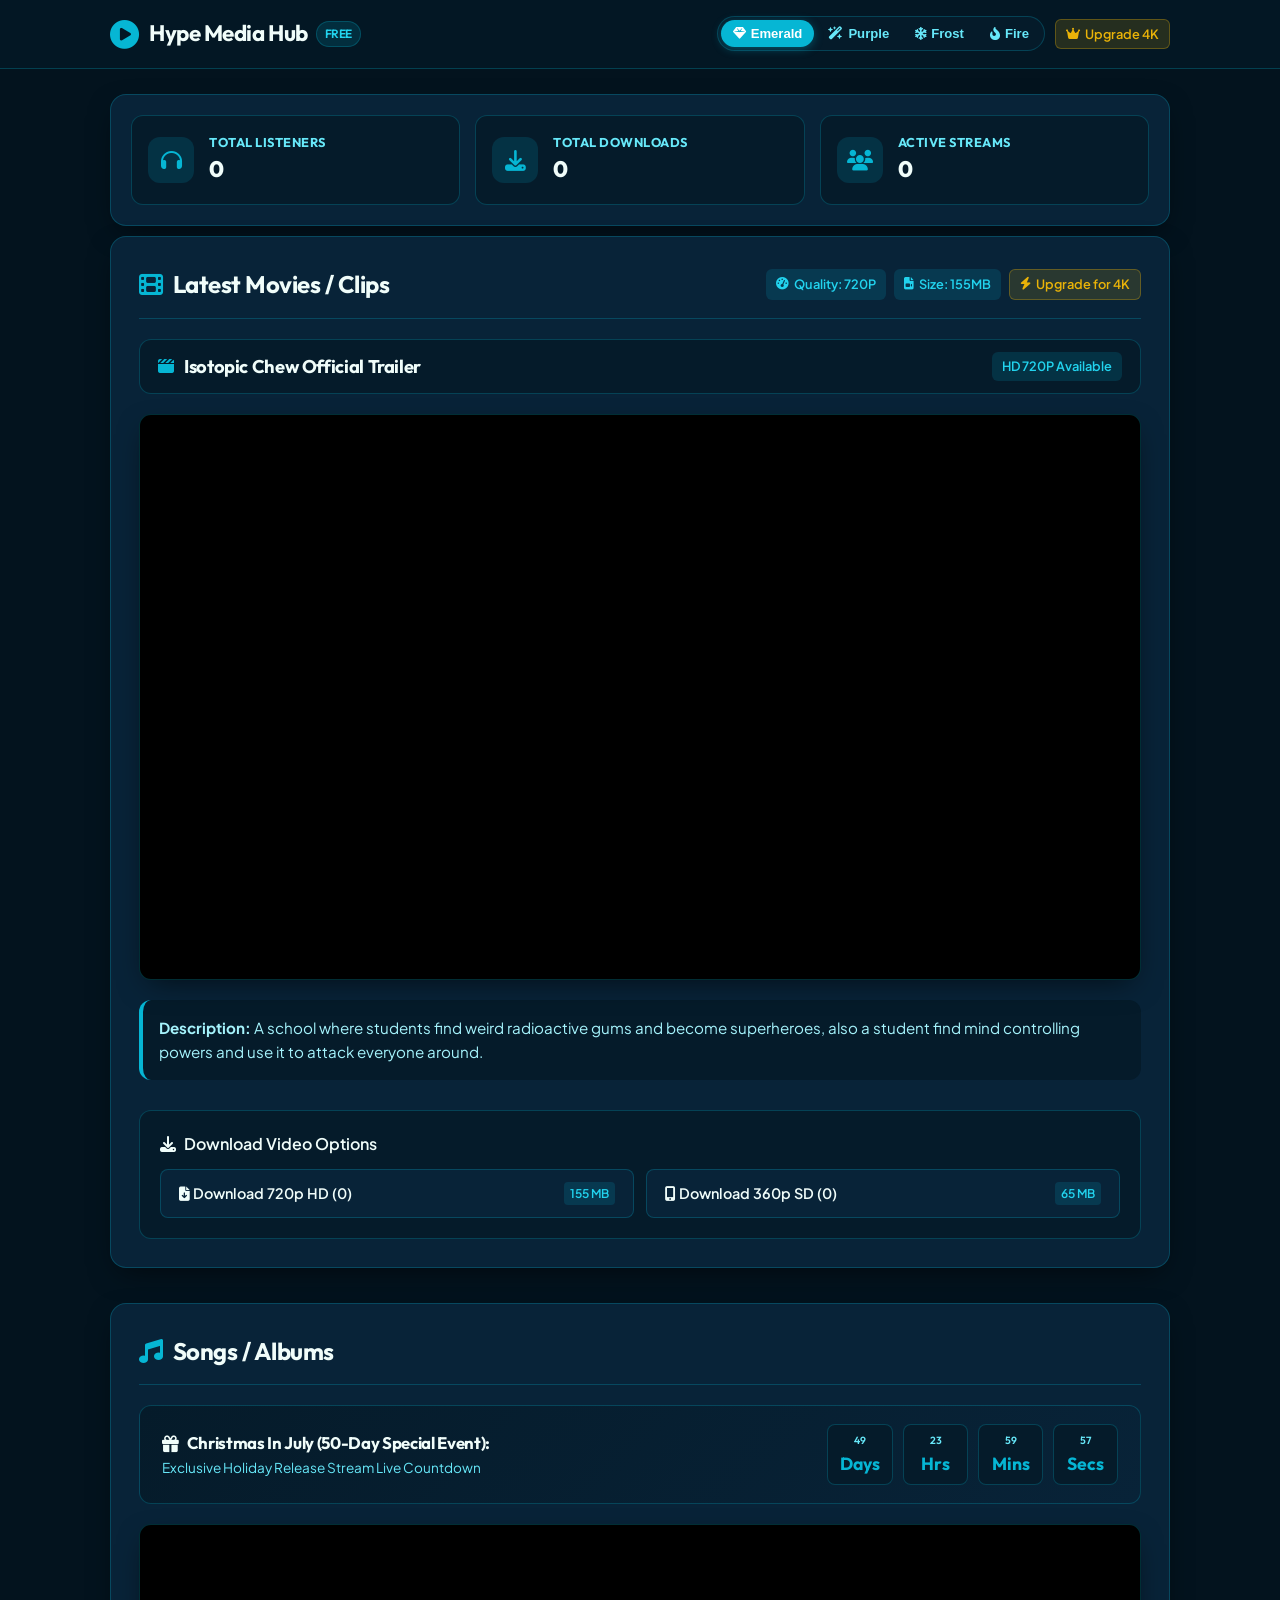
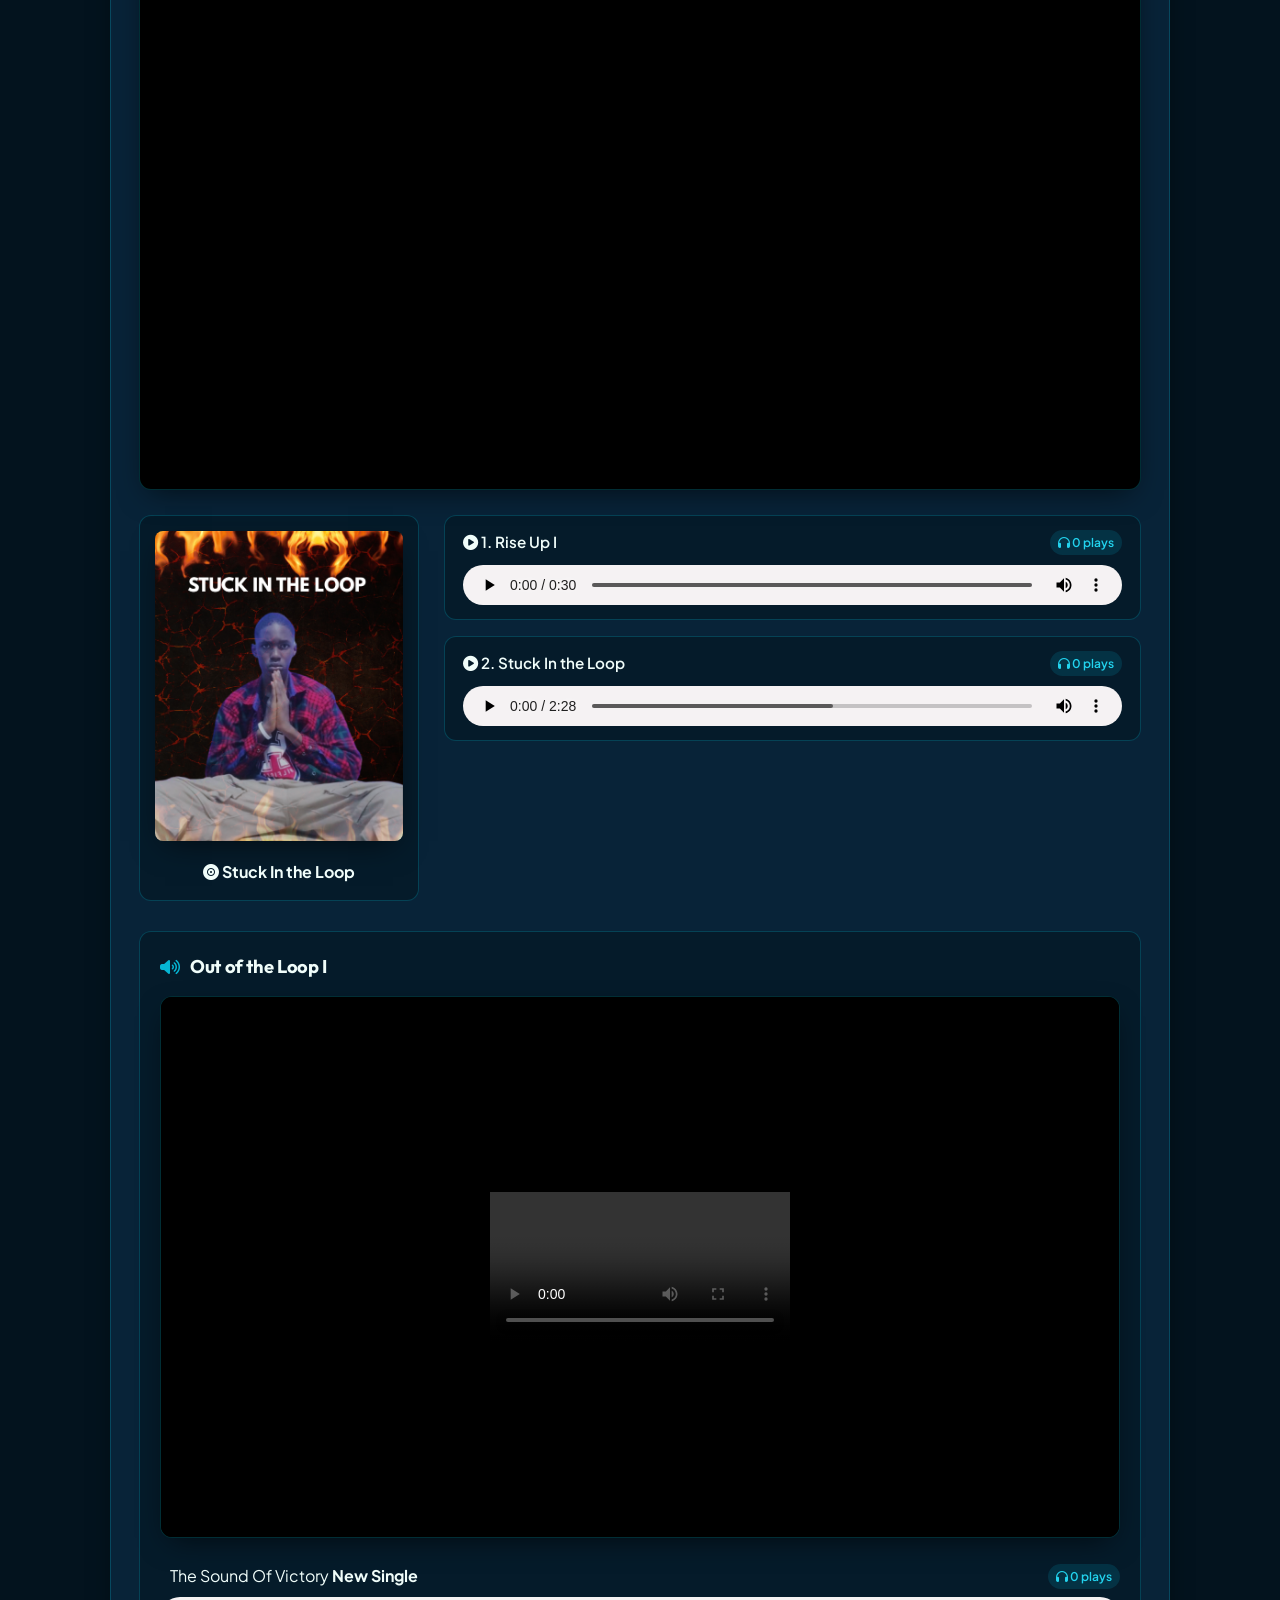
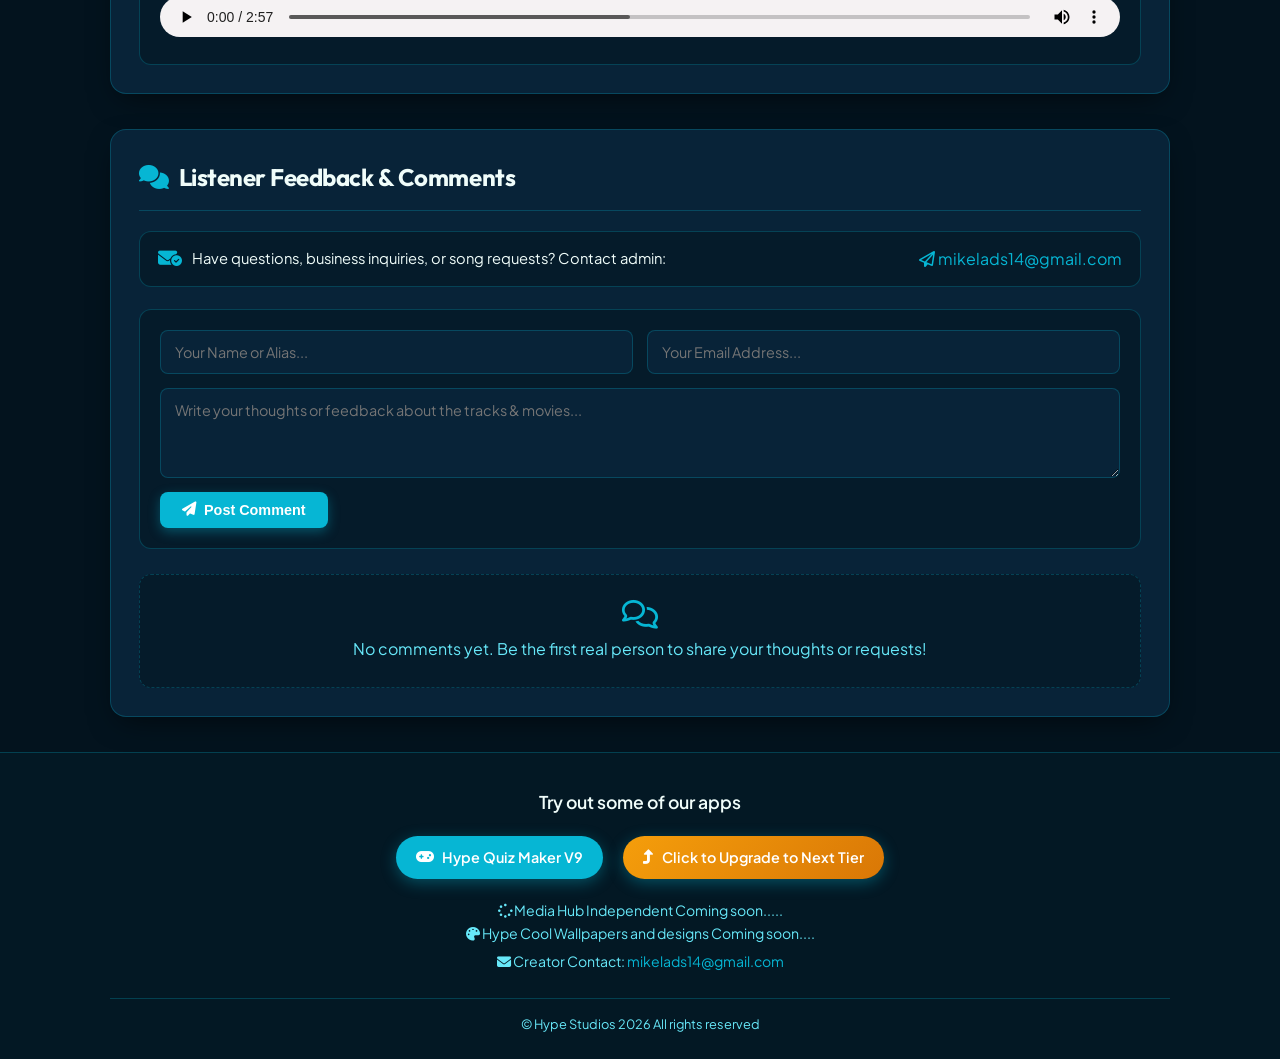
<file: index.html>
<!DOCTYPE html>
<html lang="en" data-theme="emerald">
<head>
    <meta charset="UTF-8">
    <meta name="viewport" content="width=device-width, initial-scale=1.0">
    <title>Hype Media Hub Free</title>
    <!-- Font Awesome for modern icons -->
    <link rel="stylesheet" href="https://cdnjs.cloudflare.com/ajax/libs/font-awesome/6.4.0/css/all.min.css">
    <!-- Google Fonts -->
    <link rel="preconnect" href="https://fonts.googleapis.com">
    <link rel="preconnect" href="https://fonts.gstatic.com" crossorigin>
    <link href="https://fonts.googleapis.com/css2?family=Outfit:wght@300;400;500;600;700;800&family=Plus+Jakarta+Sans:wght@400;500;600;700&display=swap" rel="stylesheet">
    
    <style>
        :root {
            --font-heading: 'Outfit', sans-serif;
            --font-body: 'Plus Jakarta Sans', sans-serif;
            --radius-lg: 16px;
            --radius-md: 12px;
            --radius-sm: 8px;
            --transition: all 0.3s cubic-bezier(0.4, 0, 0.2, 1);
        }

        /* --- Theme 1: Emerald Blue Theme (Default) --- */
        html[data-theme="emerald"] {
            --bg-page: #03131e;
            --bg-header: rgba(4, 25, 38, 0.85);
            --bg-card: #082338;
            --bg-card-hover: #0d324f;
            --bg-subtle: #051b2a;
            --border-color: rgba(6, 182, 212, 0.25);
            --border-highlight: rgba(6, 182, 212, 0.5);
            --text-primary: #f0fdfa;
            --text-secondary: #a5f3fc;
            --text-muted: #67e8f9;
            --accent-primary: #06b6d4;
            --accent-glow: rgba(6, 182, 212, 0.35);
            --accent-secondary: #0284c7;
            --badge-bg: rgba(6, 182, 212, 0.15);
            --badge-text: #22d3ee;
            --shadow: 0 10px 30px -10px rgba(0, 0, 0, 0.65);
            --audio-filter: hue-rotate(140deg);
        }

        /* --- Theme 2: Purple & White Theme --- */
        html[data-theme="purple"] {
            --bg-page: #f8fafc;
            --bg-header: rgba(255, 255, 255, 0.9);
            --bg-card: #ffffff;
            --bg-card-hover: #f1f5f9;
            --bg-subtle: #f3f0ff;
            --border-color: rgba(124, 58, 237, 0.18);
            --border-highlight: rgba(124, 58, 237, 0.4);
            --text-primary: #0f172a;
            --text-secondary: #475569;
            --text-muted: #64748b;
            --accent-primary: #7c3aed;
            --accent-glow: rgba(124, 58, 237, 0.25);
            --accent-secondary: #6d28d9;
            --badge-bg: rgba(124, 58, 237, 0.1);
            --badge-text: #7c3aed;
            --shadow: 0 10px 25px -5px rgba(124, 58, 237, 0.12), 0 8px 10px -6px rgba(0, 0, 0, 0.04);
            --audio-filter: hue-rotate(220deg);
        }

        /* --- Theme 3: Frost Theme (Crisp Light Blue Theme) --- */
        html[data-theme="frost"] {
            --bg-page: #e0f2fe;
            --bg-header: rgba(240, 249, 255, 0.92);
            --bg-card: #ffffff;
            --bg-card-hover: #f0f9ff;
            --bg-subtle: #f0f9ff;
            --border-color: rgba(56, 189, 248, 0.35);
            --border-highlight: rgba(2, 132, 199, 0.6);
            --text-primary: #0c4a6e;
            --text-secondary: #1e293b;
            --text-muted: #0284c7;
            --accent-primary: #0284c7;
            --accent-glow: rgba(56, 189, 248, 0.3);
            --accent-secondary: #0369a1;
            --badge-bg: rgba(56, 189, 248, 0.2);
            --badge-text: #0369a1;
            --shadow: 0 10px 25px -5px rgba(56, 189, 248, 0.25);
            --audio-filter: hue-rotate(180deg);
        }

        /* --- Theme 4: Fire Theme (Fiery Ember & Obsidian) --- */
        html[data-theme="fire"] {
            --bg-page: #140707;
            --bg-header: rgba(28, 10, 10, 0.9);
            --bg-card: #280d0d;
            --bg-card-hover: #3d1414;
            --bg-subtle: #200a0a;
            --border-color: rgba(249, 115, 22, 0.35);
            --border-highlight: rgba(239, 68, 68, 0.6);
            --text-primary: #fff5f5;
            --text-secondary: #fecaca;
            --text-muted: #fca5a5;
            --accent-primary: #f97316;
            --accent-glow: rgba(249, 115, 22, 0.45);
            --accent-secondary: #ef4444;
            --badge-bg: rgba(249, 115, 22, 0.18);
            --badge-text: #fb923c;
            --shadow: 0 10px 30px -10px rgba(249, 115, 22, 0.3);
            --audio-filter: hue-rotate(330deg);
        }

        * {
            box-sizing: border-box;
            margin: 0;
            padding: 0;
        }

        body {
            background-color: var(--bg-page);
            color: var(--text-primary);
            font-family: var(--font-body);
            line-height: 1.6;
            transition: var(--transition);
            min-height: 100vh;
            display: flex;
            flex-direction: column;
        }

        h1, h2, h3, h4 {
            font-family: var(--font-heading);
            font-weight: 700;
            letter-spacing: -0.02em;
        }

        a {
            color: var(--accent-primary);
            text-decoration: none;
            transition: var(--transition);
        }

        a:hover {
            opacity: 0.85;
        }

        .container {
            width: 100%;
            max-width: 1100px;
            margin: 0 auto;
            padding: 0 20px;
        }

        header {
            position: sticky;
            top: 0;
            z-index: 100;
            background-color: var(--bg-header);
            backdrop-filter: blur(12px);
            -webkit-backdrop-filter: blur(12px);
            border-bottom: 1px solid var(--border-color);
            padding: 16px 0;
            transition: var(--transition);
        }

        .header-content {
            display: flex;
            align-items: center;
            justify-content: space-between;
            gap: 15px;
            flex-wrap: wrap;
        }

        .brand-logo {
            display: flex;
            align-items: center;
            gap: 10px;
        }

        .brand-logo i {
            font-size: 1.8rem;
            color: var(--accent-primary);
        }

        .brand-logo h1 {
            font-size: 1.4rem;
            color: var(--text-primary);
            display: flex;
            align-items: center;
            gap: 8px;
        }

        .free-badge {
            font-size: 0.75rem;
            background-color: var(--badge-bg);
            color: var(--badge-text);
            padding: 2px 8px;
            border-radius: 20px;
            border: 1px solid var(--border-color);
            font-weight: 600;
            text-transform: uppercase;
        }

        .theme-controls {
            display: flex;
            align-items: center;
            gap: 10px;
            flex-wrap: wrap;
        }

        .theme-btn-group {
            display: flex;
            background: var(--bg-subtle);
            border: 1px solid var(--border-color);
            border-radius: 30px;
            padding: 3px;
            gap: 2px;
            flex-wrap: wrap;
        }

        .theme-btn {
            background: transparent;
            border: none;
            color: var(--text-muted);
            padding: 6px 12px;
            border-radius: 20px;
            font-size: 0.82rem;
            font-weight: 600;
            cursor: pointer;
            display: flex;
            align-items: center;
            gap: 5px;
            transition: var(--transition);
        }

        .theme-btn.active {
            background: var(--accent-primary);
            color: #ffffff;
            box-shadow: 0 2px 10px var(--accent-glow);
        }

        .analytics-dashboard {
            background: var(--bg-card);
            border: 1px solid var(--border-color);
            border-radius: var(--radius-lg);
            padding: 20px;
            margin: 25px 0 10px 0;
            box-shadow: var(--shadow);
            display: grid;
            grid-template-columns: repeat(auto-fit, minmax(200px, 1fr));
            gap: 15px;
        }

        .stat-box {
            background: var(--bg-subtle);
            border: 1px solid var(--border-color);
            border-radius: var(--radius-md);
            padding: 16px;
            display: flex;
            align-items: center;
            gap: 15px;
            transition: var(--transition);
        }

        .stat-box:hover {
            border-color: var(--border-highlight);
            transform: translateY(-2px);
        }

        .stat-icon {
            width: 46px;
            height: 46px;
            border-radius: 12px;
            background: var(--badge-bg);
            color: var(--accent-primary);
            display: flex;
            align-items: center;
            justify-content: center;
            font-size: 1.3rem;
        }

        .stat-details h4 {
            font-size: 0.8rem;
            text-transform: uppercase;
            color: var(--text-muted);
            letter-spacing: 0.5px;
        }

        .stat-details .stat-number {
            font-size: 1.4rem;
            font-weight: 800;
            color: var(--text-primary);
            font-family: var(--font-heading);
        }

        main {
            flex: 1;
            padding: 20px 0 60px 0;
        }

        .section-block {
            background: var(--bg-card);
            border: 1px solid var(--border-color);
            border-radius: var(--radius-lg);
            padding: 28px;
            margin-bottom: 35px;
            box-shadow: var(--shadow);
            transition: var(--transition);
        }

        .section-header {
            display: flex;
            align-items: center;
            justify-content: space-between;
            margin-bottom: 20px;
            border-bottom: 1px solid var(--border-color);
            padding-bottom: 14px;
            flex-wrap: wrap;
            gap: 10px;
        }

        .section-title {
            font-size: 1.5rem;
            color: var(--text-primary);
            display: flex;
            align-items: center;
            gap: 10px;
        }

        .section-title i {
            color: var(--accent-primary);
        }

        /* Movie / Media Player Cards */
        .media-card {
            display: flex;
            flex-direction: column;
            gap: 20px;
        }

        .media-info-bar {
            display: flex;
            flex-wrap: wrap;
            gap: 12px;
            align-items: center;
            justify-content: space-between;
            background: var(--bg-subtle);
            padding: 12px 18px;
            border-radius: var(--radius-md);
            border: 1px solid var(--border-color);
        }

        .media-title-group {
            display: flex;
            align-items: center;
            gap: 10px;
        }

        .media-title-group h3 {
            font-size: 1.15rem;
            color: var(--text-primary);
        }

        .tags-container {
            display: flex;
            gap: 8px;
            flex-wrap: wrap;
        }

        .tag-pill {
            font-size: 0.8rem;
            padding: 4px 10px;
            border-radius: 6px;
            background: var(--badge-bg);
            color: var(--badge-text);
            font-weight: 600;
            display: inline-flex;
            align-items: center;
            gap: 5px;
        }

        .tag-pill.upgrade-pill {
            background: rgba(234, 179, 8, 0.15);
            color: #eab308;
            border: 1px solid rgba(234, 179, 8, 0.3);
        }

        .responsive-video-wrapper {
            position: relative;
            padding-bottom: 56.25%; /* 16:9 Aspect Ratio */
            height: 0;
            overflow: hidden;
            border-radius: var(--radius-md);
            background: #000;
            box-shadow: var(--shadow);
            border: 1px solid var(--border-color);
        }

        .responsive-video-wrapper iframe,
        .responsive-video-wrapper video {
            position: absolute;
            top: 0;
            left: 0;
            width: 100%;
            height: 100%;
            border: 0;
        }

        .media-description {
            color: var(--text-secondary);
            font-size: 0.95rem;
            line-height: 1.6;
            background: var(--bg-subtle);
            padding: 16px;
            border-radius: var(--radius-md);
            border-left: 4px solid var(--accent-primary);
        }

        .download-box {
            background: var(--bg-subtle);
            border: 1px solid var(--border-color);
            border-radius: var(--radius-md);
            padding: 20px;
            margin-top: 10px;
        }

        .download-title {
            font-size: 1rem;
            font-weight: 600;
            margin-bottom: 12px;
            color: var(--text-primary);
            display: flex;
            align-items: center;
            gap: 8px;
        }

        .download-options-grid {
            display: grid;
            grid-template-columns: repeat(auto-fit, minmax(220px, 1fr));
            gap: 12px;
        }

        .download-btn {
            display: flex;
            align-items: center;
            justify-content: space-between;
            padding: 12px 18px;
            background: var(--bg-card);
            border: 1px solid var(--border-color);
            border-radius: var(--radius-sm);
            color: var(--text-primary);
            font-weight: 600;
            font-size: 0.9rem;
            cursor: pointer;
            transition: var(--transition);
        }

        .download-btn:hover {
            background: var(--accent-primary);
            color: #ffffff;
            border-color: var(--accent-primary);
            transform: translateY(-2px);
            box-shadow: 0 4px 12px var(--accent-glow);
        }

        .download-btn .qual-badge {
            font-size: 0.75rem;
            padding: 2px 6px;
            border-radius: 4px;
            background: var(--badge-bg);
            color: var(--badge-text);
        }

        .download-btn:hover .qual-badge {
            background: rgba(255, 255, 255, 0.2);
            color: #ffffff;
        }

        .countdown-banner {
            background: linear-gradient(135deg, var(--bg-subtle) 0%, var(--bg-card) 100%);
            border: 1px solid var(--border-color);
            border-radius: var(--radius-md);
            padding: 18px 22px;
            margin-bottom: 20px;
            display: flex;
            flex-wrap: wrap;
            align-items: center;
            justify-content: space-between;
            gap: 15px;
        }

        .countdown-info h4 {
            font-size: 1.05rem;
            color: var(--text-primary);
            display: flex;
            align-items: center;
            gap: 8px;
        }

        .timer-display {
            display: flex;
            gap: 10px;
            font-weight: 700;
            font-family: var(--font-heading);
            color: var(--accent-primary);
            font-size: 1.1rem;
        }

        .timer-unit {
            background: var(--bg-subtle);
            border: 1px solid var(--border-color);
            padding: 6px 12px;
            border-radius: var(--radius-sm);
            text-align: center;
            min-width: 65px;
        }

        .timer-unit span {
            display: block;
            font-size: 0.65rem;
            text-transform: uppercase;
            color: var(--text-muted);
            font-weight: 600;
            margin-top: 2px;
        }

        .album-grid {
            display: grid;
            grid-template-columns: 280px 1fr;
            gap: 25px;
            margin-top: 20px;
        }

        @media (max-width: 768px) {
            .album-grid {
                grid-template-columns: 1fr;
            }
        }

        .album-art-card {
            background: var(--bg-subtle);
            border: 1px solid var(--border-color);
            border-radius: var(--radius-md);
            padding: 15px;
            text-align: center;
        }

        .album-art-card img {
            width: 100%;
            max-width: 280px;
            height: auto;
            border-radius: var(--radius-sm);
            object-fit: cover;
            box-shadow: var(--shadow);
            margin-bottom: 12px;
        }

        .album-art-card p {
            font-weight: 700;
            color: var(--text-primary);
        }

        .track-list {
            display: flex;
            flex-direction: column;
            gap: 16px;
        }

        .track-item {
            background: var(--bg-subtle);
            border: 1px solid var(--border-color);
            border-radius: var(--radius-md);
            padding: 14px 18px;
            display: flex;
            flex-direction: column;
            gap: 10px;
        }

        .track-header {
            display: flex;
            justify-content: space-between;
            align-items: center;
            flex-wrap: wrap;
            gap: 10px;
        }

        .track-item p {
            font-weight: 600;
            color: var(--text-primary);
            font-size: 0.95rem;
        }

        .play-badge {
            font-size: 0.75rem;
            padding: 3px 8px;
            border-radius: 20px;
            background: var(--badge-bg);
            color: var(--badge-text);
            font-weight: 600;
        }

        audio {
            width: 100%;
            height: 40px;
            border-radius: var(--radius-sm);
            outline: none;
            filter: var(--audio-filter);
        }

        /* Sound Victory Card */
        .sound-card {
            margin-top: 30px;
            background: var(--bg-subtle);
            border: 1px solid var(--border-color);
            border-radius: var(--radius-md);
            padding: 20px;
            display: flex;
            flex-direction: column;
            gap: 15px;
        }

        .comment-section {
            margin-top: 20px;
        }

        .support-banner {
            background: var(--bg-subtle);
            border: 1px solid var(--border-color);
            border-radius: var(--radius-md);
            padding: 14px 18px;
            margin-bottom: 22px;
            display: flex;
            align-items: center;
            justify-content: space-between;
            flex-wrap: wrap;
            gap: 12px;
        }

        .support-contact {
            display: flex;
            align-items: center;
            gap: 10px;
            font-size: 0.92rem;
            color: var(--text-primary);
        }

        .support-contact a {
            font-weight: 700;
            background: var(--badge-bg);
            padding: 4px 10px;
            border-radius: 6px;
            border: 1px solid var(--border-color);
        }

        .comment-form {
            display: flex;
            flex-direction: column;
            gap: 14px;
            background: var(--bg-subtle);
            padding: 20px;
            border-radius: var(--radius-md);
            border: 1px solid var(--border-color);
            margin-bottom: 25px;
        }

        .form-row {
            display: grid;
            grid-template-columns: 1fr 1fr;
            gap: 14px;
        }

        @media (max-width: 600px) {
            .form-row {
                grid-template-columns: 1fr;
            }
        }

        .form-input {
            width: 100%;
            padding: 12px 14px;
            background: var(--bg-card);
            border: 1px solid var(--border-color);
            border-radius: var(--radius-sm);
            color: var(--text-primary);
            font-family: var(--font-body);
            font-size: 0.9rem;
            outline: none;
            transition: var(--transition);
        }

        .form-input:focus {
            border-color: var(--accent-primary);
            box-shadow: 0 0 0 2px var(--accent-glow);
        }

        textarea.form-input {
            min-height: 90px;
            resize: vertical;
        }

        .submit-btn {
            align-self: flex-start;
            padding: 10px 22px;
            background: var(--accent-primary);
            color: #ffffff;
            border: none;
            border-radius: var(--radius-sm);
            font-weight: 700;
            font-size: 0.9rem;
            cursor: pointer;
            display: flex;
            align-items: center;
            gap: 8px;
            box-shadow: 0 4px 12px var(--accent-glow);
            transition: var(--transition);
        }

        .submit-btn:hover {
            background: var(--accent-secondary);
            transform: translateY(-2px);
        }

        .comments-list {
            display: flex;
            flex-direction: column;
            gap: 16px;
        }

        .comment-card {
            background: var(--bg-subtle);
            border: 1px solid var(--border-color);
            border-radius: var(--radius-md);
            padding: 16px;
            display: flex;
            gap: 14px;
        }

        .avatar {
            width: 42px;
            height: 42px;
            border-radius: 50%;
            background: var(--accent-primary);
            color: #ffffff;
            display: flex;
            align-items: center;
            justify-content: center;
            font-weight: 700;
            font-size: 1.1rem;
            flex-shrink: 0;
            box-shadow: 0 2px 8px var(--accent-glow);
        }

        .comment-content {
            flex: 1;
        }

        .comment-meta {
            display: flex;
            align-items: center;
            justify-content: space-between;
            margin-bottom: 6px;
            flex-wrap: wrap;
            gap: 8px;
        }

        .author-name {
            font-weight: 700;
            color: var(--text-primary);
            font-size: 0.95rem;
        }

        .author-email {
            font-size: 0.78rem;
            color: var(--text-muted);
            margin-left: 6px;
        }

        .comment-time {
            font-size: 0.75rem;
            color: var(--text-muted);
        }

        .comment-text {
            color: var(--text-secondary);
            font-size: 0.92rem;
            line-height: 1.5;
            margin-bottom: 8px;
        }

        .comment-actions {
            display: flex;
            gap: 15px;
            font-size: 0.8rem;
        }

        .like-btn {
            background: transparent;
            border: none;
            color: var(--text-muted);
            cursor: pointer;
            display: flex;
            align-items: center;
            gap: 5px;
            font-weight: 600;
            transition: var(--transition);
        }

        .like-btn:hover, .like-btn.liked {
            color: var(--accent-primary);
        }

        /* Footer Styling */
        footer {
            background: var(--bg-header);
            border-top: 1px solid var(--border-color);
            padding: 35px 0 25px 0;
            margin-top: auto;
            text-align: center;
        }

        .footer-links {
            display: flex;
            flex-wrap: wrap;
            justify-content: center;
            gap: 20px;
            margin: 20px 0;
        }

        .footer-badge-link {
            display: inline-flex;
            align-items: center;
            gap: 8px;
            padding: 10px 20px;
            background: var(--accent-primary);
            color: #ffffff;
            border-radius: 30px;
            font-weight: 600;
            font-size: 0.9rem;
            box-shadow: 0 4px 15px var(--accent-glow);
            transition: var(--transition);
        }

        .footer-badge-link:hover {
            transform: translateY(-2px);
            background: var(--accent-secondary);
            color: #ffffff;
        }

        .footer-info {
            color: var(--text-muted);
            font-size: 0.88rem;
            margin-top: 8px;
        }

        .copyright {
            margin-top: 25px;
            padding-top: 15px;
            border-top: 1px solid var(--border-color);
            font-size: 0.8rem;
            color: var(--text-muted);
        }

        @media (max-width: 640px) {
            .header-content {
                flex-direction: column;
                align-items: flex-start;
            }

            .theme-controls {
                width: 100%;
                justify-content: space-between;
            }

            .section-block {
                padding: 18px;
            }

            .countdown-banner {
                flex-direction: column;
                align-items: flex-start;
            }

            .timer-display {
                width: 100%;
                justify-content: space-between;
            }
        }
    </style>
</head>
<body>

    <header>
        <div class="container header-content">
            <div class="brand-logo">
                <i class="fa-solid fa-play-circle"></i>
                <h1 id="Welcome">Hype Media Hub <span class="free-badge">Free</span></h1>
            </div>

            <div class="theme-controls">
                <div class="theme-btn-group" role="radiogroup" aria-label="Theme Selector">
                    <button class="theme-btn active" id="btn-emerald" onclick="setTheme('emerald')" aria-label="Emerald Theme">
                        <i class="fa-solid fa-gem"></i> Emerald
                    </button>
                    <button class="theme-btn" id="btn-purple" onclick="setTheme('purple')" aria-label="Purple Theme">
                        <i class="fa-solid fa-wand-magic-sparkles"></i> Purple
                    </button>
                    <button class="theme-btn" id="btn-frost" onclick="setTheme('frost')" aria-label="Frost Theme">
                        <i class="fa-solid fa-snowflake"></i> Frost
                    </button>
                    <button class="theme-btn" id="btn-fire" onclick="setTheme('fire')" aria-label="Fire Theme">
                        <i class="fa-solid fa-fire-flame-curved"></i> Fire
                    </button>
                </div>

                <a href="MediaHubBronze.html" class="tag-pill upgrade-pill" style="text-decoration: none;">
                    <i class="fa-solid fa-crown"></i> Upgrade 4K
                </a>
            </div>
        </div>
    </header>

    <main class="container">
        <section class="analytics-dashboard">
            <div class="stat-box">
                <div class="stat-icon"><i class="fa-solid fa-headphones"></i></div>
                <div class="stat-details">
                    <h4>Total Listeners</h4>
                    <div class="stat-number" id="total-listeners-display">0</div>
                </div>
            </div>

            <div class="stat-box">
                <div class="stat-icon"><i class="fa-solid fa-download"></i></div>
                <div class="stat-details">
                    <h4>Total Downloads</h4>
                    <div class="stat-number" id="total-downloads-display">0</div>
                </div>
            </div>

            <div class="stat-box">
                <div class="stat-icon"><i class="fa-solid fa-users"></i></div>
                <div class="stat-details">
                    <h4>Active Streams</h4>
                    <div class="stat-number" id="active-streams-display">0</div>
                </div>
            </div>
        </section>

        <section class="section-block" id="Latest">
            <div class="section-header">
                <h2 class="section-title" id="tit">
                    <i class="fa-solid fa-film"></i> Latest Movies / Clips
                </h2>
                <div class="tags-container">
                    <span class="tag-pill"><i class="fa-solid fa-gauge-high"></i> Quality: 720P</span>
                    <span class="tag-pill"><i class="fa-solid fa-file-video"></i> Size: 155MB</span>
                    <span class="tag-pill upgrade-pill" id="up"><i class="fa-solid fa-bolt"></i> Upgrade for 4K</span>
                </div>
            </div>

            <div class="media-card">
                <div class="media-info-bar">
                    <div class="media-title-group">
                        <i class="fa-solid fa-clapperboard" style="color: var(--accent-primary);"></i>
                        <h3 id="isotope">Isotopic Chew Official Trailer</h3>
                    </div>
                    <span class="tag-pill" id="res">HD 720P Available</span>
                </div>

                <!-- Video Frame -->
                <div class="responsive-video-wrapper" id="chew">
                    <iframe 
                        src="https://streamable.com/e/m1uja3?" 
                        allow="fullscreen" 
                        allowfullscreen 
                        title="Isotopic Chew Official Trailer"
                        class="vid">
                    </iframe>
                </div>

                <p class="media-description">
                    <strong>Description:</strong> A school where students find weird radioactive gums and become superheroes, also a student find mind controlling powers and use it to attack everyone around.
                </p>

                <!-- Responsive Download Options (720p & 360p) -->
                <div class="download-box">
                    <div class="download-title">
                        <i class="fa-solid fa-download"></i> Download Video Options
                    </div>
                    <div class="download-options-grid">
                        <!-- High Quality 720p -->
                        <a href="https://streamable.com/m1uja3" download class="download-btn" onclick="registerDownload('Isotopic Chew 720p')">
                            <span><i class="fa-solid fa-file-arrow-down"></i> Download 720p HD (<span id="dl-720-count">0</span>)</span>
                            <span class="qual-badge">155 MB</span>
                        </a>

                        <!-- Standard Quality 360p -->
                        <a href="https://streamable.com/m1uja3" download class="download-btn" onclick="registerDownload('Isotopic Chew 360p')">
                            <span><i class="fa-solid fa-mobile-screen-button"></i> Download 360p SD (<span id="dl-360-count">0</span>)</span>
                            <span class="qual-badge">65 MB</span>
                        </a>
                    </div>
                </div>
            </div>
        </section>

        <section class="section-block" id="Songs">
            <div class="section-header">
                <h2 class="section-title" id="lit">
                    <i class="fa-solid fa-music"></i> Songs / Albums
                </h2>
            </div>

            <!-- Christmas Event Banner & Dynamic 50-Day Timer -->
            <div class="countdown-banner">
                <div class="countdown-info">
                    <h4 id="coming-soon"><i class="fa-solid fa-gift"></i> Christmas In July (50-Day Special Event):</h4>
                    <p style="font-size: 0.85rem; color: var(--text-muted);">Exclusive Holiday Release Stream Live Countdown</p>
                </div>
                <div class="timer-display" id="countdown-timer">
                    <div class="timer-unit"><span id="days">50</span>Days</div>
                    <div class="timer-unit"><span id="hours">00</span>Hrs</div>
                    <div class="timer-unit"><span id="mins">00</span>Mins</div>
                    <div class="timer-unit"><span id="secs">00</span>Secs</div>
                </div>
            </div>

            <div class="responsive-video-wrapper" id="Christm" style="margin-bottom: 25px;">
                <iframe 
                    src="https://streamable.com/e/zn7djo?" 
                    allow="fullscreen" 
                    allowfullscreen 
                    id="chrt" 
                    title="Christmas In July Video">
                </iframe>
            </div>

            <!-- Album "Stuck In the Loop" Section -->
            <div class="album-grid" id="Al">
                <div class="album-art-card">
                    <img src="Your paragraph text (1).png" alt="Stuck In the Loop Album Cover" id="album-cover">
                    <p id="stuck"><i class="fa-solid fa-record-vinyl"></i> Stuck In the Loop</p>
                </div>

                <div class="track-list">
                    <div class="track-item">
                        <div class="track-header">
                            <p><i class="fa-solid fa-circle-play"></i> 1. Rise Up I</p>
                            <span class="play-badge"><i class="fa-solid fa-headphones"></i> <span id="track1-plays">0</span> plays</span>
                        </div>
                        <audio src="Burning_Through_the_Doubt.mp3" controls class="aud" onplay="registerListen('Rise Up I', 'track1-plays')"></audio>
                    </div>

                    <div class="track-item">
                        <div class="track-header">
                            <p><i class="fa-solid fa-circle-play"></i> 2. Stuck In the Loop</p>
                            <span class="play-badge"><i class="fa-solid fa-headphones"></i> <span id="track2-plays">0</span> plays</span>
                        </div>
                        <audio src="The_Silent_Door.mp3" controls class="aud" onplay="registerListen('Stuck In the Loop', 'track2-plays')"></audio>
                    </div>
                </div>
            </div>

            <!-- Sound Victory Section -->
            <div class="sound-card" id="sound">
                <div class="media-title-group">
                    <i class="fa-solid fa-volume-high" style="color: var(--accent-primary);"></i>
                    <h3>Out of the Loop I</h3>
                </div>

                <div class="responsive-video-wrapper">
                    <iframe src="The Sound of Victory.mp4" title="The Sound of Victory Video"></iframe>
                </div>

                <div style="margin-top: 10px;">
                    <div style="display: flex; justify-content: space-between; align-items: center; margin-bottom: 8px;">
                        <p style="margin-left:1%">The Sound Of Victory <strong>New Single</strong></p>
                        <span class="play-badge"><i class="fa-solid fa-headphones"></i> <span id="track3-plays">0</span> plays</span>
                    </div>
                    <audio src="The_Empire_We_Built.mp3" controls onplay="registerListen('The Sound Of Victory', 'track3-plays')"></audio>
                </div>
            </div>
        </section>

        <section class="section-block" id="Comments">
            <div class="section-header">
                <h2 class="section-title">
                    <i class="fa-solid fa-comments"></i> Listener Feedback & Comments
                </h2>
            </div>

            <div class="comment-section">
                <!-- Creator Support Contact Integration -->
                <div class="support-banner">
                    <div class="support-contact">
                        <i class="fa-solid fa-envelope-circle-check" style="color: var(--accent-primary); font-size: 1.2rem;"></i>
                        <span>Have questions, business inquiries, or song requests? Contact admin:</span>
                    </div>
                    <a href="mailto:mikelads14@gmail.com"><i class="fa-regular fa-paper-plane"></i> mikelads14@gmail.com</a>
                </div>

                <!-- Comment Input Form -->
                <form class="comment-form" onsubmit="handleCommentSubmit(event)">
                    <div class="form-row">
                        <input type="text" id="comment-author" class="form-input" placeholder="Your Name or Alias..." required />
                        <input type="email" id="comment-email" class="form-input" placeholder="Your Email Address..." required />
                    </div>
                    <textarea id="comment-text" class="form-input" placeholder="Write your thoughts or feedback about the tracks & movies..." required></textarea>
                    <button type="submit" class="submit-btn">
                        <i class="fa-solid fa-paper-plane"></i> Post Comment
                    </button>
                </form>

                <!-- Comments List Container -->
                <div class="comments-list" id="comments-container">
                    <!-- Dynamically populated via JS -->
                </div>
            </div>
        </section>
    </main>

    <footer>
        <div class="container">
            <p style="font-weight: 600; font-size: 1.1rem; color: var(--text-primary);">Try out some of our apps</p>
            
            <div class="footer-links">
                <a href="https://hype-quiz.netlify.app/" target="_blank" class="footer-badge-link">
                    <i class="fa-solid fa-gamepad"></i> Hype Quiz Maker V9
                </a>
                <a href="Media Hub Gold.html" class="footer-badge-link" style="background: linear-gradient(135deg, #f59e0b, #d97706);">
                    <i class="fa-solid fa-turn-up"></i> Click to Upgrade to Next Tier
                </a>
            </div>

            <div class="footer-info">
                <p><i class="fa-solid fa-spinner fa-spin"></i> Media Hub Independent Coming soon.....</p>
                <p><i class="fa-solid fa-palette"></i> Hype Cool Wallpapers and designs Coming soon....</p>
                <p style="margin-top: 6px;"><i class="fa-solid fa-envelope"></i> Creator Contact: <a href="mailto:mikelads14@gmail.com" style="color: var(--accent-primary);">mikelads14@gmail.com</a></p>
            </div>

            <p class="copyright" id="rev">&copy; Hype Studios 2026 All rights reserved</p>
        </div>
    </footer>

    <script>
        // Explicitly attach setTheme to window so HTML inline onclick events can access it
        window.setTheme = function setTheme(themeName) {
            document.documentElement.setAttribute('data-theme', themeName);
            localStorage.setItem('hype_theme', themeName);
            
            // Update button UI active states safely
            const themes = ['emerald', 'purple', 'frost', 'fire'];
            themes.forEach(t => {
                const btn = document.getElementById('btn-' + t);
                if (btn) {
                    if (t === themeName) {
                        btn.classList.add('active');
                    } else {
                        btn.classList.remove('active');
                    }
                }
            });
        };

        // Initialize saved theme immediately on load
        (function initTheme() {
            const savedTheme = localStorage.getItem('hype_theme') || 'emerald';
            window.setTheme(savedTheme);
        })();

        // Calculate real 50-day countdown target timestamp
        let countdownTarget = localStorage.getItem('hype_countdown_target');
        if (!countdownTarget) {
            countdownTarget = Date.now() + (50 * 24 * 60 * 60 * 1000);
            localStorage.setItem('hype_countdown_target', countdownTarget);
        } else {
            countdownTarget = parseInt(countdownTarget, 10);
        }

        function updateTimer() {
            const now = Date.now();
            let diff = Math.max(0, Math.floor((countdownTarget - now) / 1000));

            const days = Math.floor(diff / 86400);
            diff %= 86400;
            const hours = Math.floor(diff / 3600);
            diff %= 3600;
            const mins = Math.floor(diff / 60);
            const secs = diff % 60;

            const daysEl = document.getElementById('days');
            const hoursEl = document.getElementById('hours');
            const minsEl = document.getElementById('mins');
            const secsEl = document.getElementById('secs');

            if (daysEl) daysEl.innerText = days;
            if (hoursEl) hoursEl.innerText = String(hours).padStart(2, '0');
            if (minsEl) minsEl.innerText = String(mins).padStart(2, '0');
            if (secsEl) secsEl.innerText = String(secs).padStart(2, '0');
        }

        setInterval(updateTimer, 1000);
        updateTimer();

        const metricsState = {
            totalListeners: parseInt(localStorage.getItem('hype_total_listeners')) || 0,
            totalDownloads: parseInt(localStorage.getItem('hype_total_downloads')) || 0,
            dl720: parseInt(localStorage.getItem('hype_dl_720')) || 0,
            dl360: parseInt(localStorage.getItem('hype_dl_360')) || 0,
            track1Plays: parseInt(localStorage.getItem('hype_t1_plays')) || 0,
            track2Plays: parseInt(localStorage.getItem('hype_t2_plays')) || 0,
            track3Plays: parseInt(localStorage.getItem('hype_t3_plays')) || 0
        };

        window.updateMetricsUI = function() {
            const totalListEl = document.getElementById('total-listeners-display');
            const totalDlEl = document.getElementById('total-downloads-display');
            const activeStrEl = document.getElementById('active-streams-display');
            const dl720El = document.getElementById('dl-720-count');
            const dl360El = document.getElementById('dl-360-count');
            const t1El = document.getElementById('track1-plays');
            const t2El = document.getElementById('track2-plays');
            const t3El = document.getElementById('track3-plays');

            if (totalListEl) totalListEl.innerText = metricsState.totalListeners.toLocaleString();
            if (totalDlEl) totalDlEl.innerText = metricsState.totalDownloads.toLocaleString();
            if (activeStrEl) activeStrEl.innerText = (metricsState.track1Plays + metricsState.track2Plays + metricsState.track3Plays).toLocaleString();
            if (dl720El) dl720El.innerText = metricsState.dl720;
            if (dl360El) dl360El.innerText = metricsState.dl360;
            if (t1El) t1El.innerText = metricsState.track1Plays;
            if (t2El) t2El.innerText = metricsState.track2Plays;
            if (t3El) t3El.innerText = metricsState.track3Plays;
        };

        window.registerDownload = function(type) {
            metricsState.totalDownloads += 1;
            if (type.includes('720p')) {
                metricsState.dl720 += 1;
                localStorage.setItem('hype_dl_720', metricsState.dl720);
            } else {
                metricsState.dl360 += 1;
                localStorage.setItem('hype_dl_360', metricsState.dl360);
            }
            localStorage.setItem('hype_total_downloads', metricsState.totalDownloads);
            window.updateMetricsUI();
        };

        window.registerListen = function(trackName, elementId) {
            metricsState.totalListeners += 1;
            if (elementId === 'track1-plays') {
                metricsState.track1Plays += 1;
                localStorage.setItem('hype_t1_plays', metricsState.track1Plays);
            } else if (elementId === 'track2-plays') {
                metricsState.track2Plays += 1;
                localStorage.setItem('hype_t2_plays', metricsState.track2Plays);
            } else if (elementId === 'track3-plays') {
                metricsState.track3Plays += 1;
                localStorage.setItem('hype_t3_plays', metricsState.track3Plays);
            }
            localStorage.setItem('hype_total_listeners', metricsState.totalListeners);
            window.updateMetricsUI();
        };

        function escapeHtml(str) {
            if (!str) return '';
            return str
                .replace(/&/g, "&amp;")
                .replace(/</g, "&lt;")
                .replace(/>/g, "&gt;")
                .replace(/"/g, "&quot;")
                .replace(/'/g, "&#039;");
        }

        window.getStoredComments = function() {
            const stored = localStorage.getItem('hype_comments');
            if (stored) {
                try {
                    return JSON.parse(stored);
                } catch(e) {
                    return [];
                }
            }
            return [];
        };

        window.saveComments = function(comments) {
            localStorage.setItem('hype_comments', JSON.stringify(comments));
        };

        window.renderComments = function() {
            const comments = window.getStoredComments();
            const container = document.getElementById('comments-container');
            if (!container) return;

            if (comments.length === 0) {
                container.innerHTML = `
                    <div style="text-align: center; color: var(--text-muted); padding: 25px; background: var(--bg-subtle); border-radius: var(--radius-md); border: 1px dashed var(--border-color);">
                        <i class="fa-regular fa-comments" style="font-size: 1.8rem; margin-bottom: 8px; display: block; color: var(--accent-primary);"></i>
                        No comments yet. Be the first real person to share your thoughts or requests!
                    </div>`;
                return;
            }

            container.innerHTML = comments.map(c => `
                <div class="comment-card">
                    <div class="avatar">${escapeHtml(c.author).charAt(0).toUpperCase()}</div>
                    <div class="comment-content">
                        <div class="comment-meta">
                            <div>
                                <span class="author-name">${escapeHtml(c.author)}</span>
                                <span class="author-email">(${escapeHtml(c.email)})</span>
                            </div>
                            <span class="comment-time">${c.time}</span>
                        </div>
                        <p class="comment-text">${escapeHtml(c.text)}</p>
                        <div class="comment-actions">
                            <button class="like-btn ${c.liked ? 'liked' : ''}" onclick="window.toggleLike(${c.id})">
                                <i class="${c.liked ? 'fa-solid' : 'fa-regular'} fa-thumbs-up"></i>
                                <span>${c.likes}</span> Likes
                            </button>
                        </div>
                    </div>
                </div>
            `).join('');
        };

        window.handleCommentSubmit = function(event) {
            event.preventDefault();
            const authorInput = document.getElementById('comment-author');
            const emailInput = document.getElementById('comment-email');
            const textInput = document.getElementById('comment-text');

            if (!authorInput || !emailInput || !textInput) return;

            const author = authorInput.value.trim();
            const email = emailInput.value.trim();
            const text = textInput.value.trim();

            if (!author || !email || !text) return;

            const newComment = {
                id: Date.now(),
                author: author,
                email: email,
                text: text,
                time: 'Just now',
                likes: 0,
                liked: false
            };

            const comments = window.getStoredComments();
            comments.unshift(newComment);
            window.saveComments(comments);

            authorInput.value = '';
            emailInput.value = '';
            textInput.value = '';

            window.renderComments();
        };

        window.toggleLike = function(commentId) {
            const comments = window.getStoredComments();
            const comment = comments.find(c => c.id === commentId);
            if (comment) {
                if (comment.liked) {
                    comment.likes -= 1;
                    comment.liked = false;
                } else {
                    comment.likes += 1;
                    comment.liked = true;
                }
                window.saveComments(comments);
                window.renderComments();
            }
        };

        document.addEventListener('DOMContentLoaded', function() {
            window.updateMetricsUI();
            window.renderComments();
        });
    </script>
</body>
</html>
</file>
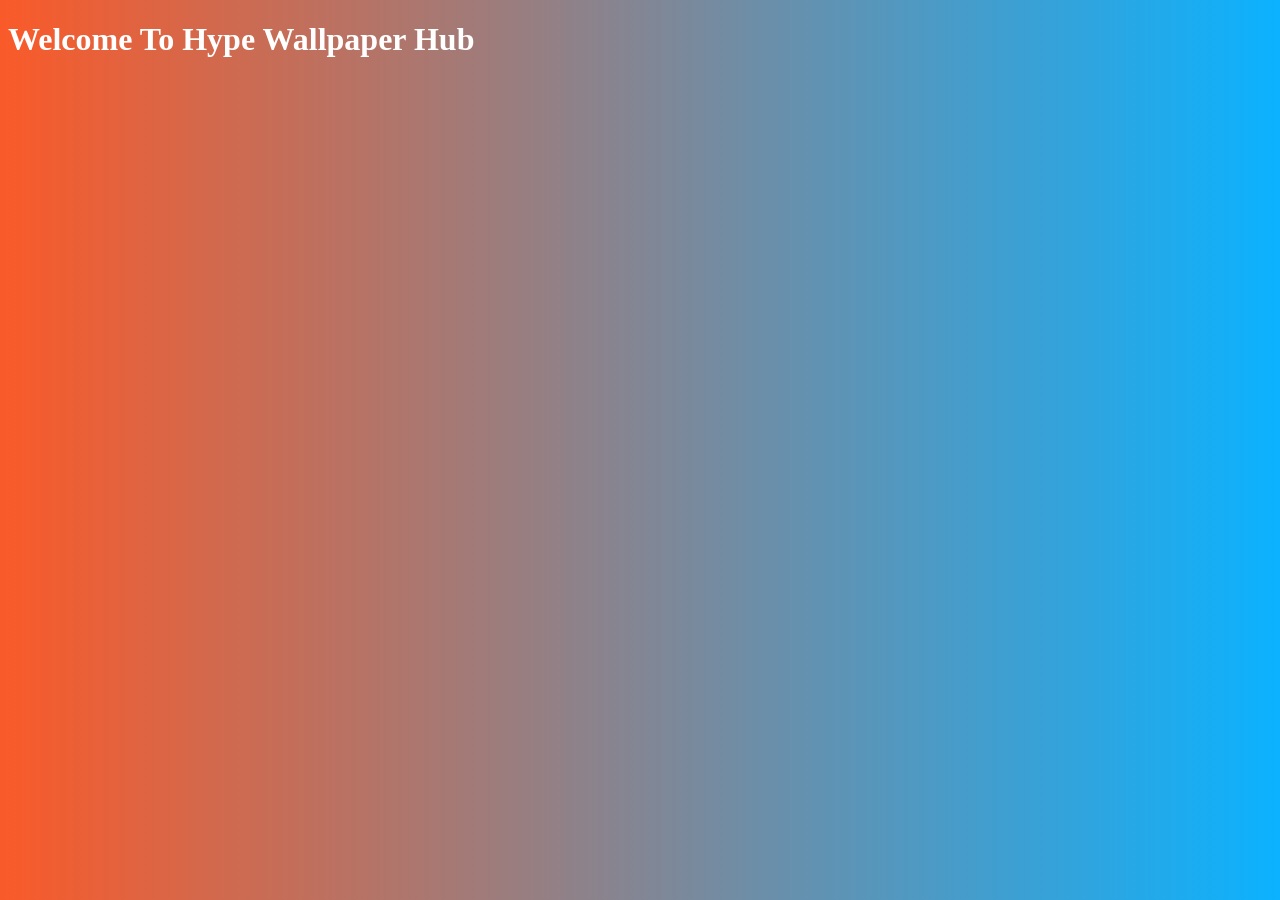
<file: Wallpaper.html>
<!DOCTYPE html>
<html lang="en">
<head>
    <meta charset="UTF-8">
    <meta name="viewport" content="width=device-width, initial-scale=1.0">
    <title>Wallpaper Hub</title>
<style>
     html{
        background:linear-gradient(90deg,rgb(250, 90, 41),rgb(11, 178, 255));
     }
     body{
        color:white;
     }
</style>
</head>

<body>
    <h1>Welcome To Hype Wallpaper Hub</h1>
    
</body>
</html>
</file>
